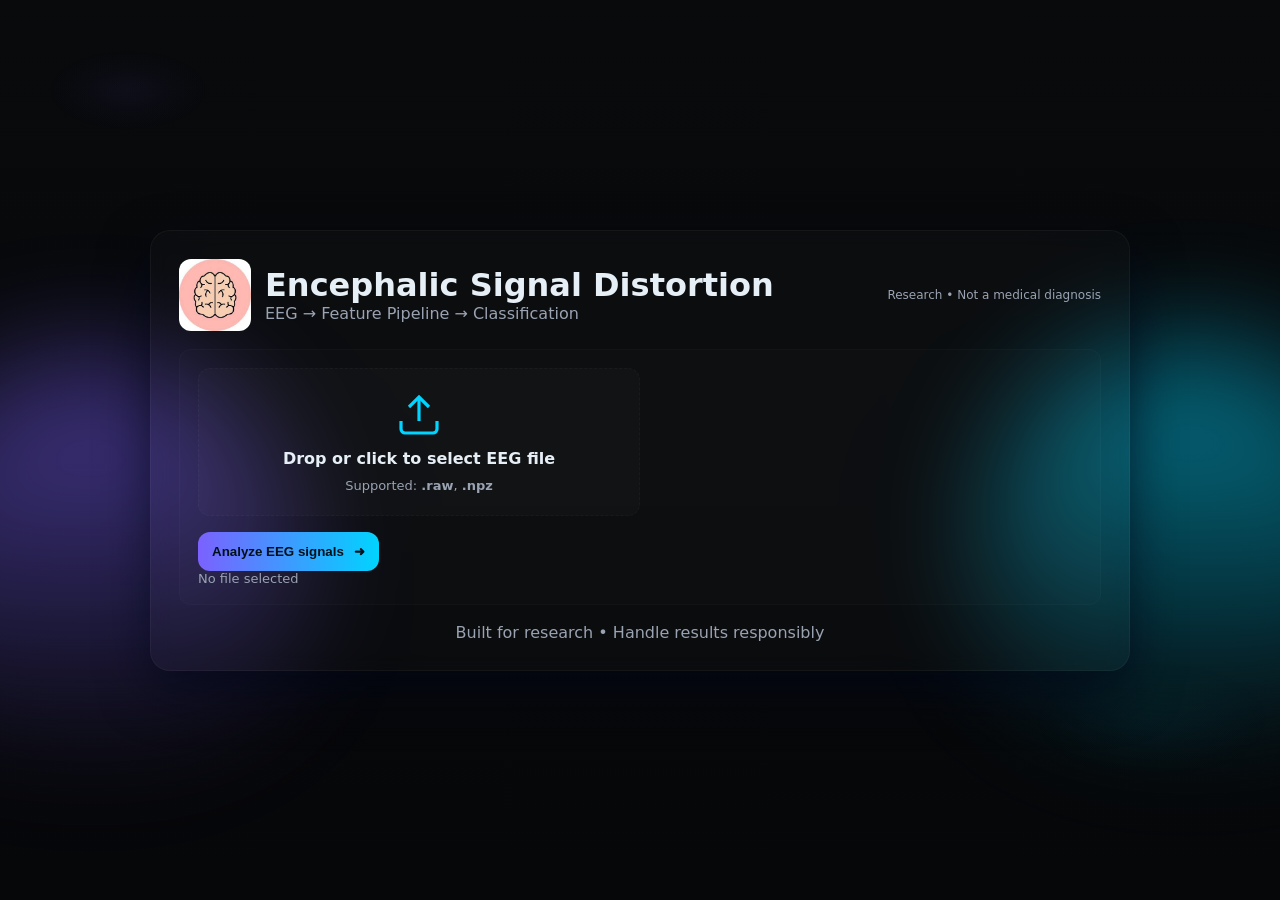
<file: Frontend/index.html>
<!doctype html>
<html lang="en">
<head>
  <meta charset="utf-8" />
  <meta name="viewport" content="width=device-width,initial-scale=1" />
  <title>Encephalic Signal Distortion Classifier</title>

  <link rel="icon" href="data:image/svg+xml,%3Csvg xmlns='http://www.w3.org/2000/svg' viewBox='0 0 64 64'%3E%3Ctext y='50%25' x='50%25' dominant-baseline='middle' text-anchor='middle' font-size='69'%3E%F0%9F%A7%A0%3C/text%3E%3C/svg%3E">
  <link rel="stylesheet" href="main.css" />
</head>

<body>
  <div class="bg-overlay"></div>
  <div class="glow-spot spot-left"></div>
  <div class="glow-spot spot-right"></div>

  <main class="frame">
    <header class="top">
      <div class="brand">
        <img src="assets/brain.png" alt="brain" class="logo" />
        <div class="brand-texts">
          <h1>Encephalic Signal Distortion</h1>
          <p class="muted">EEG → Feature Pipeline → Classification</p>
        </div>
      </div>
      <p class="tag">Research • Not a medical diagnosis</p>
    </header>

    <section class="panel upload-panel">

      <div class="upload-left">

        <!-- FINAL v9 UPLOAD AREA (bulletproof) -->
        <div class="upload-area" id="uploadArea">
          <svg class="upl-svg" viewBox="0 0 24 24" fill="none" stroke="currentColor" stroke-width="1.6">
            <path d="M21 15v4a2 2 0 0 1-2 2H5a2 2 0 0 1-2-2v-4" />
            <polyline points="17 8 12 3 7 8" />
            <line x1="12" y1="3" x2="12" y2="15" />
          </svg>
          <div class="upload-text">Drop or click to select EEG file</div>
          <div class="upload-hint">Supported: <strong>.raw</strong>, <strong>.npz</strong></div>
        </div>

        <!-- Hidden input OUTSIDE clickable box -->
        <input id="fileInput" type="file" accept=".raw,.npz" class="real-file-input" />

        <div class="controls">
          <button id="uploadBtn" class="btn primary">
            <span>Analyze EEG signals</span>
            <span class="arrow">➜</span>
          </button>
          <div id="uploadedFileName" class="file-name">No file selected</div>
        </div>

      </div>

      <div class="upload-right">
        <div id="spinner" class="spinner hidden">
          <div class="spinner-ring"></div>
          <div class="loading">Processing EEG — this may take a minute</div>
        </div>

        <div id="result" class="result hidden">
          <div class="result-head">
            <h2>Classification</h2>
            <div id="status-badge" class="status"></div>
          </div>

          <div class="result-grid">
            <div class="card pred">
              <div class="small">Diagnosis</div>
              <div id="label" class="big">—</div>
            </div>

            <div class="card conf">
              <div class="small">Confidence</div>
              <div class="bar-wrap">
                <div class="bar-bg"><div id="probFill" class="bar-fill"></div></div>
                <div class="pct"><span id="probPercent">0</span>%</div>
              </div>
            </div>
          </div>

          <div class="details">
            <h3>Analysis JSON</h3>
            <pre id="jsonOut" class="json"></pre>
          </div>

          <button class="btn ghost" onclick="resetForm()">← Analyze another</button>
        </div>
      </div>

    </section>

    <footer class="foot muted">Built for research • Handle results responsibly</footer>
  </main>

  <script src="main.js"></script>
  <script>
    window.onload = () => {
      // 1. KILL GRADIO WRAPPER (it causes the double click)
      const wrappers = document.querySelectorAll("gradio-app, .gradio-container, #root");
      wrappers.forEach(w => {
      w.style.pointerEvents = "none";});

  // 2. RE-ENABLE pointer events ONLY for your own UI
      document.body.style.pointerEvents = "auto";
    };
</script>

</body>
</html>
</file>
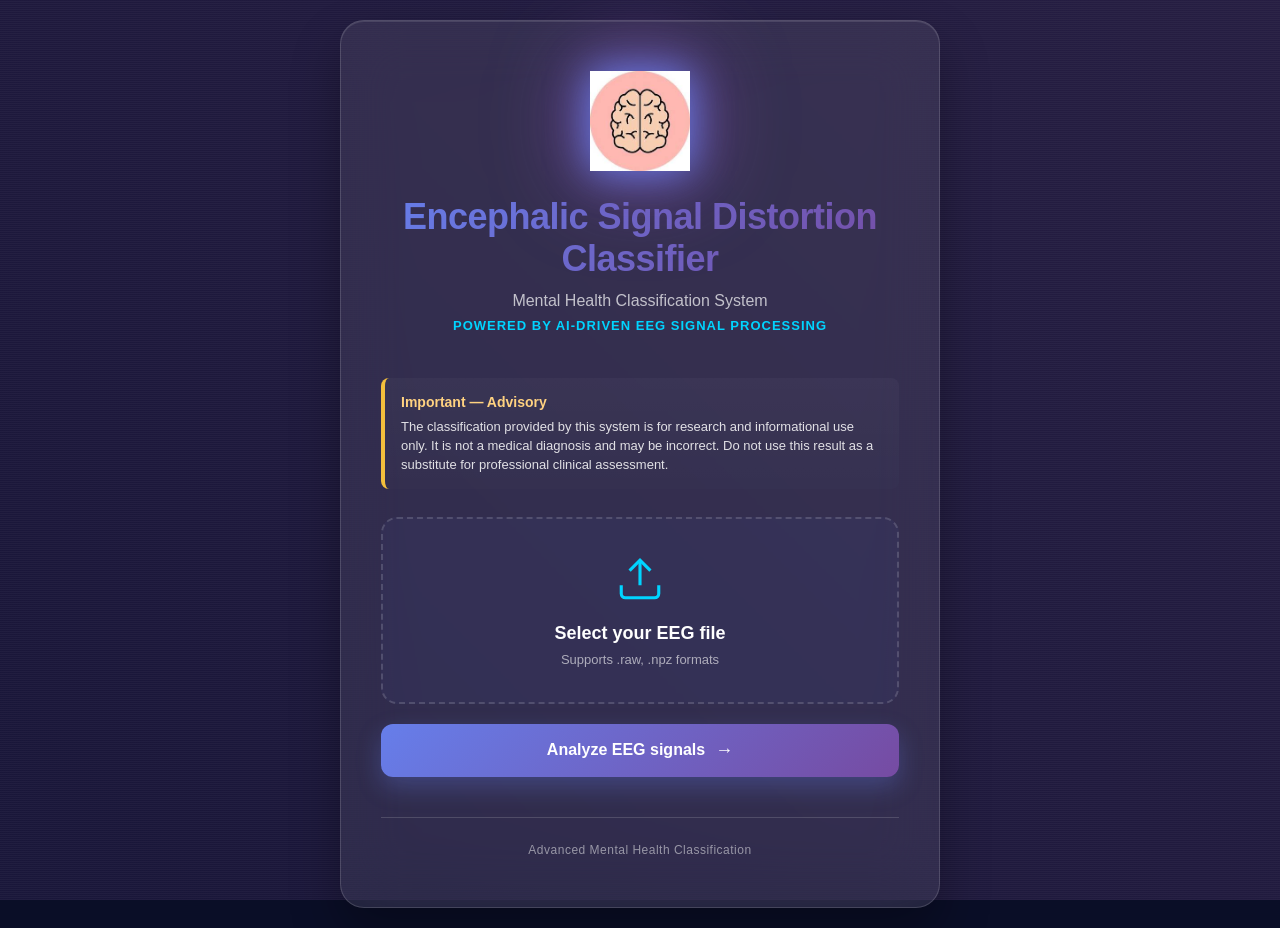
<file: Backend/public/index.html>
<!DOCTYPE html>
<html lang="en">
<head>
  <meta charset="UTF-8">
  <meta name="viewport" content="width=device-width, initial-scale=1.0">
  <title>MODMA EEG Analyzer - Mental Health Classification System</title>
  <!-- small brain emoji favicon as inline SVG data URL (fixed to brain emoji) -->
  <link rel="icon" href="data:image/svg+xml,%3Csvg xmlns='http://www.w3.org/2000/svg' viewBox='0 0 64 64'%3E%3Ctext y='50%25' x='50%25' dominant-baseline='middle' text-anchor='middle' font-size='69'%3E%F0%9F%A7%A0%3C/text%3E%3C/svg%3E">
  <link rel="stylesheet" href="main.css">
</head>

<body>
  <div class="background-animation"></div>
  
  <div class="container">
    <div class="header-section">
      <img src="assets/brain.png" class="logo-img" alt="Brain Icon" />
      <h1>Encephalic Signal Distortion Classifier</h1>
      <p class="subtitle">Mental Health Classification System</p>
      <p class="tagline">Powered by AI-Driven EEG Signal Processing</p>
    </div>

    <div class="disclaimer" role="note" aria-live="polite">
      <strong>Important — Advisory</strong>
      <p>The classification provided by this system is for research and informational use only. It is not a medical diagnosis and may be incorrect. Do not use this result as a substitute for professional clinical assessment.</p>
    </div>

    <div class="upload-section">
      <div class="upload-area">
        <svg class="upload-icon" viewBox="0 0 24 24" fill="none" stroke="currentColor" stroke-width="2">
          <path d="M21 15v4a2 2 0 0 1-2 2H5a2 2 0 0 1-2-2v-4"></path>
          <polyline points="17 8 12 3 7 8"></polyline>
          <line x1="12" y1="3" x2="12" y2="15"></line>
        </svg>
        <p class="upload-text">Select your EEG file</p>
        <p class="upload-hint">Supports .raw, .npz formats</p>
        <input id="fileInput" type="file" accept=".raw,.npz" class="file-input">
      </div>

      <button id="uploadBtn" class="btn-primary">
        <span class="btn-text">Analyze EEG signals</span>
        <span class="btn-icon">→</span>
      </button>
      <p id="uploadedFileName" style="margin-top:10px;font-size:0.9rem;color:#0af;opacity:0;transition:0.3s;"></p>

    </div>

    <div class="spinner hidden" id="spinner">
      <div class="spinner-ring"></div>
      <p class="loading-text">Processing EEG Signals...</p>
    </div>

    <div id="result" class="result-box hidden">
      <div class="result-header">
        <h2>Classification Result</h2>
        <span class="result-status" id="status-badge"></span>
      </div>
      
      <div class="result-main">
        <div class="prediction-card">
          <p class="label-title">Diagnosis</p>
          <div id="label" class="prediction-value"></div>
        </div>
        
        <div class="confidence-card">
          <p class="label-title">Confidence Level</p>
          <div class="confidence-bar-container">
            <div id="probFill" class="confidence-bar"></div>
          </div>
          <p class="confidence-text"><span id="probPercent">0</span>%</p>
        </div>
      </div>

      <div class="result-details">
        <h3>Analysis Details</h3>
        <pre id="jsonOut"></pre>
      </div>

      <button class="btn-secondary" onclick="resetForm()">← Analyze Another File</button>
    </div>

    <footer class="footer">
      <p>Advanced Mental Health Classification</p>
    </footer>
  </div>

  <script src="main.js"></script>
</body>
</html>
</file>
<file: Frontend/main.css>
/* matte + glow theme */

/* reset */
*{box-sizing:border-box;margin:0;padding:0}
:root{
  --bg:#07080b;
  --panel:#0f1216;
  --muted:#9aa3b2;
  --accent:#00d4ff;
  --accent-2:#7b61ff;
  --glass-border: rgba(255,255,255,0.04);
  font-family: Inter, system-ui, -apple-system;
}

/* base */
html,body{height:100%}
body{
  background:linear-gradient(180deg,#080a0c,#060709);
  color:#e6eef6;
  min-height:100vh;
  display:flex;
  align-items:center;
  justify-content:center;
  padding:28px;
}

/* glow layers */
.bg-overlay{
  position:fixed;inset:0;background:
  radial-gradient(800px 400px at 10% 10%, rgba(123,97,255,0.06), transparent 10%),
  radial-gradient(800px 400px at 90% 80%, rgba(0,212,255,0.04), transparent 15%);
  pointer-events:none;
}
.glow-spot{position:fixed;width:420px;height:420px;border-radius:50%;filter:blur(60px);opacity:0.55}
.spot-left{left:-120px;top:40%;background:linear-gradient(var(--accent-2), transparent)}
.spot-right{right:-120px;bottom:15%;background:linear-gradient(var(--accent), transparent)}

/* frame */
.frame{
  width:100%;max-width:980px;
  padding:28px;border-radius:20px;
  background:rgba(255,255,255,0.02);
  border:1px solid var(--glass-border);
  backdrop-filter:blur(10px);
  box-shadow:0 20px 50px rgba(2,6,23,0.65);
}

/* header */
.top{display:flex;justify-content:space-between;align-items:center;margin-bottom:18px}
.brand{display:flex;align-items:center;gap:14px}
.logo{width:72px;height:72px;border-radius:12px;object-fit:cover}
.muted{color:var(--muted)}
.tag{font-size:12px;color:var(--muted)}

/* upload panel */
.upload-panel{display:flex;gap:22px;background:rgba(255,255,255,0.01);border:1px solid rgba(255,255,255,0.02);padding:18px;border-radius:12px}
.upload-left{flex:1;display:flex;flex-direction:column;gap:16px}
.upload-right{width:420px;display:flex;flex-direction:column;gap:12px}

/* ========== FINAL BULLETPROOF UPLOAD AREA ========== */
.real-file-input{display:none;}

.upload-area{
  border-radius:12px;
  padding:22px;
  border:1px dashed rgba(255,255,255,0.03);
  background:rgba(255,255,255,0.02);
  display:flex;
  flex-direction:column;
  align-items:center;
  gap:10px;
  cursor:pointer;
  transition:.22s;
}
.upload-area:hover{
  transform:translateY(-6px);
  box-shadow:0 12px 30px rgba(3,8,22,0.6);
}

.upl-svg{width:48px;height:48px;color:var(--accent)}
.upload-text{font-size:16px;font-weight:600}
.upload-hint{font-size:13px;color:var(--muted)}
.file-name{font-size:13px;color:var(--muted)}

/* buttons */
.btn{border-radius:12px;padding:12px 14px;font-weight:700;cursor:pointer;display:flex;align-items:center;gap:10px;border:none}
.btn.primary{background:linear-gradient(90deg,var(--accent-2),var(--accent));color:#00111a}
.btn.ghost{background:transparent;border:1px solid rgba(255,255,255,0.05);color:var(--accent)}

/* spinner */
.spinner{display:flex;flex-direction:column;align-items:center;gap:10px;padding:18px;border-radius:12px;border:1px solid rgba(255,255,255,0.02);background:rgba(255,255,255,0.02)}
.spinner-ring{width:48px;height:48px;border-radius:50%;border:3px solid rgba(255,255,255,0.04);border-top-color:var(--accent);animation:spin 1s linear infinite}
@keyframes spin{to{transform:rotate(360deg)}}

/* result */
.result-head{display:flex;justify-content:space-between;align-items:center}
.status{padding:6px 12px;border-radius:99px;font-size:12px;font-weight:700}
.status.mdd{background:rgba(245,87,108,0.12);color:#ff8aa0}
.status.hc{background:rgba(80,200,120,0.08);color:#9ef4b1}

.result-grid{display:grid;grid-template-columns:1fr 1fr;gap:12px;margin-bottom:12px}
.card{padding:14px;border-radius:10px;border:1px solid rgba(255,255,255,0.02);background:rgba(255,255,255,0.01)}
.big{font-size:26px;font-weight:800;background:linear-gradient(90deg,var(--accent-2),var(--accent));background-clip:text;-webkit-background-clip:text;color:transparent}
.small{font-size:12px;color:var(--muted)}

.bar-wrap{display:flex;align-items:center;gap:10px}
.bar-bg{flex:1;height:10px;background:rgba(255,255,255,0.02);border-radius:999px;overflow:hidden}
.bar-fill{height:100%;width:0;background:linear-gradient(90deg,var(--accent-2),var(--accent));transition:width .9s}
.pct{width:48px;text-align:right;font-weight:800;color:var(--accent);font-size:15px}

.json{background:rgba(0,0,0,0.4);padding:12px;border-radius:8px;border:1px solid rgba(255,255,255,0.02);color:#a9f0e6;font-size:12px;max-height:240px;overflow:auto}

.foot{text-align:center;margin-top:18px;color:var(--muted)}

.hidden{display:none!important}
</file>
<file: Backend/public/main.css>
* {
  margin: 0;
  padding: 0;
  box-sizing: border-box;
}

:root {
  --primary-gradient: linear-gradient(135deg, #667eea 0%, #764ba2 100%);
  --secondary-gradient: linear-gradient(135deg, #f093fb 0%, #f5576c 100%);
  --accent-color: #00d4ff;
  --dark-bg: #0a0e27;
  --card-bg: rgba(255, 255, 255, 0.08);
  --border-color: rgba(255, 255, 255, 0.15);
}

body {
  margin: 0;
  padding: 20px;
  font-family: 'Segoe UI', 'Inter', -apple-system, BlinkMacSystemFont, sans-serif;
  background: var(--dark-bg);
  display: flex;
  justify-content: center;
  align-items: center;
  min-height: 100vh;
  color: #fff;
  position: relative;
  overflow-x: hidden;
}

/* Animated background */
.background-animation {
  position: fixed;
  top: 0;
  left: 0;
  width: 100%;
  height: 100%;
  background: linear-gradient(45deg, #667eea, #764ba2, #f093fb, #f5576c);
  background-size: 400% 400%;
  animation: gradientShift 15s ease infinite;
  opacity: 0.15;
  z-index: -2;
  pointer-events: none;
}

@keyframes gradientShift {
  0% { background-position: 0% 50%; }
  50% { background-position: 100% 50%; }
  100% { background-position: 0% 50%; }
}

/* Add noise effect overlay */
body::before {
  content: '';
  position: fixed;
  top: 0;
  left: 0;
  width: 100%;
  height: 100%;
  background-image: 
    repeating-linear-gradient(
      0deg,
      rgba(255, 255, 255, 0.03),
      rgba(255, 255, 255, 0.03) 1px,
      transparent 1px,
      transparent 2px
    );
  z-index: -1;
  pointer-events: none;
  animation: scanlines 8s linear infinite;
}

@keyframes scanlines {
  0% { transform: translateY(0); }
  100% { transform: translateY(10px); }
}

.container {
  width: 100%;
  max-width: 600px;
  padding: 50px 40px;
  border-radius: 24px;
  backdrop-filter: blur(30px);
  background: var(--card-bg);
  border: 1px solid var(--border-color);
  box-shadow: 
    0 25px 50px rgba(0, 0, 0, 0.3),
    inset 0 1px 0 rgba(255, 255, 255, 0.1);
  animation: containerFadeIn 0.8s ease;
  z-index: 10;
  position: relative;
}

@keyframes containerFadeIn {
  from {
    opacity: 0;
    transform: translateY(30px);
  }
  to {
    opacity: 1;
    transform: translateY(0);
  }
}

/* Header Section */
.header-section {
  text-align: center;
  margin-bottom: 45px;
  animation: headerSlideIn 0.8s ease 0.1s both;
}

@keyframes headerSlideIn {
  from {
    opacity: 0;
    transform: translateY(20px);
  }
  to {
    opacity: 1;
    transform: translateY(0);
  }
}

.logo-img {
  width: 100px;
  display: block;
  margin: 0 auto 25px;
  filter: drop-shadow(0px 0px 20px #667eea) drop-shadow(0px 0px 40px #764ba2);
  animation: logoFloat 3s ease-in-out infinite;
}

@keyframes logoFloat {
  0%, 100% { transform: translateY(0px); }
  50% { transform: translateY(-15px); }
}

h1 {
  font-size: 36px;
  font-weight: 700;
  margin-bottom: 12px;
  background: var(--primary-gradient);
  -webkit-background-clip: text;
  -webkit-text-fill-color: transparent;
  background-clip: text;
  letter-spacing: -0.5px;
}

.subtitle {
  font-size: 16px;
  color: rgba(255, 255, 255, 0.7);
  margin-bottom: 8px;
  font-weight: 500;
}

.tagline {
  font-size: 13px;
  color: var(--accent-color);
  font-weight: 600;
  letter-spacing: 1px;
  text-transform: uppercase;
}

/* Upload Section */
.upload-section {
  margin-bottom: 35px;
  animation: uploadSectionFadeIn 0.8s ease 0.2s both;
}

@keyframes uploadSectionFadeIn {
  from {
    opacity: 0;
    transform: translateY(20px);
  }
  to {
    opacity: 1;
    transform: translateY(0);
  }
}

.upload-area {
  border: 2px dashed var(--border-color);
  border-radius: 16px;
  padding: 35px;
  text-align: center;
  transition: all 0.3s cubic-bezier(0.4, 0, 0.2, 1);
  position: relative;
  overflow: hidden;
  cursor: pointer;
  background: rgba(102, 126, 234, 0.05);
}

.upload-area::before {
  content: '';
  position: absolute;
  top: 0;
  left: -100%;
  width: 100%;
  height: 100%;
  background: linear-gradient(90deg, transparent, rgba(255, 255, 255, 0.1), transparent);
  transition: left 0.5s ease;
}

.upload-area:hover::before {
  left: 100%;
}

.upload-area:hover {
  border-color: var(--accent-color);
  background: rgba(102, 126, 234, 0.1);
  transform: translateY(-5px);
  box-shadow: 0 15px 40px rgba(102, 126, 234, 0.2);
}

.upload-icon {
  width: 50px;
  height: 50px;
  margin: 0 auto 15px;
  color: var(--accent-color);
  stroke-width: 1.5;
  animation: iconBounce 2s ease-in-out infinite;
}

@keyframes iconBounce {
  0%, 100% { transform: translateY(0); }
  50% { transform: translateY(-10px); }
}

.upload-text {
  font-size: 18px;
  font-weight: 600;
  margin-bottom: 8px;
  color: #fff;
}

.upload-hint {
  font-size: 13px;
  color: rgba(255, 255, 255, 0.6);
}

.file-input {
  opacity: 0;
  position: absolute;
  width: 0;
  height: 0;
}

/* Buttons */
.btn-primary,
.btn-secondary {
  width: 100%;
  padding: 16px;
  margin-top: 20px;
  font-size: 16px;
  font-weight: 600;
  border: none;
  border-radius: 12px;
  cursor: pointer;
  transition: all 0.3s cubic-bezier(0.4, 0, 0.2, 1);
  display: flex;
  align-items: center;
  justify-content: center;
  gap: 10px;
  position: relative;
  overflow: hidden;
}

.btn-primary {
  background: var(--primary-gradient);
  color: white;
  box-shadow: 0 10px 25px rgba(102, 126, 234, 0.3);
}

.btn-primary::before {
  content: '';
  position: absolute;
  top: 0;
  left: -100%;
  width: 100%;
  height: 100%;
  background: linear-gradient(90deg, transparent, rgba(255, 255, 255, 0.2), transparent);
  transition: left 0.6s ease;
}

.btn-primary:hover {
  transform: translateY(-3px);
  box-shadow: 0 15px 40px rgba(102, 126, 234, 0.4);
}

.btn-primary:hover::before {
  left: 100%;
}

.btn-primary:active {
  transform: translateY(-1px);
}

.btn-icon {
  font-size: 18px;
  transition: transform 0.3s ease;
}

.btn-primary:hover .btn-icon {
  transform: translateX(5px);
}

.btn-secondary {
  background: rgba(102, 126, 234, 0.2);
  color: var(--accent-color);
  border: 1px solid var(--accent-color);
  margin-top: 15px;
}

.btn-secondary:hover {
  background: rgba(102, 126, 234, 0.3);
  box-shadow: 0 10px 30px rgba(102, 126, 234, 0.2);
  transform: translateY(-2px);
}

/* Spinner */
.spinner {
  display: flex;
  flex-direction: column;
  align-items: center;
  justify-content: center;
  gap: 20px;
  margin: 40px 0;
}

.spinner-ring {
  width: 50px;
  height: 50px;
  border: 3px solid rgba(255, 255, 255, 0.1);
  border-top: 3px solid var(--accent-color);
  border-right: 3px solid var(--primary-gradient);
  border-radius: 50%;
  animation: spin 1s linear infinite;
  position: relative;
}

.spinner-ring::before {
  content: '';
  position: absolute;
  top: 50%;
  left: 50%;
  transform: translate(-50%, -50%);
  width: 30px;
  height: 30px;
  border: 2px solid rgba(255, 255, 255, 0.05);
  border-top: 2px solid var(--accent-color);
  border-radius: 50%;
  animation: spin 2s linear reverse infinite;
}

@keyframes spin {
  100% { transform: rotate(360deg); }
}

.loading-text {
  font-size: 14px;
  color: rgba(255, 255, 255, 0.8);
  font-weight: 500;
  letter-spacing: 0.5px;
  animation: pulse 2s ease-in-out infinite;
}

@keyframes pulse {
  0%, 100% { opacity: 0.7; }
  50% { opacity: 1; }
}

.hidden {
  display: none !important;
}

/* Result Box */
.result-box {
  margin-top: 30px;
  padding: 0;
  animation: resultFadeIn 0.6s ease;
}

@keyframes resultFadeIn {
  from {
    opacity: 0;
    transform: scale(0.95);
  }
  to {
    opacity: 1;
    transform: scale(1);
  }
}

.result-header {
  display: flex;
  justify-content: space-between;
  align-items: center;
  margin-bottom: 30px;
  padding-bottom: 20px;
  border-bottom: 1px solid var(--border-color);
}

.result-header h2 {
  font-size: 24px;
  font-weight: 700;
  margin: 0;
}

.result-status {
  padding: 8px 16px;
  border-radius: 20px;
  font-size: 12px;
  font-weight: 600;
  text-transform: uppercase;
  letter-spacing: 1px;
}

.result-status.mdd {
  background: rgba(245, 87, 108, 0.2);
  color: #ff7f8f;
}

.result-status.hc {
  background: rgba(80, 200, 120, 0.2);
  color: #90ee90;
}

.result-main {
  display: grid;
  grid-template-columns: 1fr 1fr;
  gap: 20px;
  margin-bottom: 30px;
}

.prediction-card,
.confidence-card {
  background: var(--card-bg);
  border: 1px solid var(--border-color);
  border-radius: 16px;
  padding: 25px;
  backdrop-filter: blur(10px);
  transition: all 0.3s ease;
}

.prediction-card:hover,
.confidence-card:hover {
  border-color: var(--accent-color);
  transform: translateY(-5px);
  box-shadow: 0 10px 30px rgba(0, 212, 255, 0.1);
}

.label-title {
  font-size: 12px;
  font-weight: 600;
  color: rgba(255, 255, 255, 0.6);
  text-transform: uppercase;
  letter-spacing: 1px;
  margin-bottom: 15px;
}

.prediction-value {
  font-size: 28px;
  font-weight: 700;
  background: var(--primary-gradient);
  -webkit-background-clip: text;
  -webkit-text-fill-color: transparent;
  background-clip: text;
}

.confidence-bar-container {
  width: 100%;
  height: 8px;
  background: rgba(0, 212, 255, 0.1);
  border-radius: 10px;
  overflow: hidden;
  margin-bottom: 15px;
  border: 1px solid var(--border-color);
}

.confidence-bar {
  height: 100%;
  width: 0%;
  background: var(--primary-gradient);
  border-radius: 10px;
  transition: width 0.8s cubic-bezier(0.4, 0, 0.2, 1);
  box-shadow: 0 0 20px rgba(102, 126, 234, 0.5);
}

.confidence-text {
  font-size: 16px;
  font-weight: 700;
  color: var(--accent-color);
  margin: 0;
}

.result-details {
  background: var(--card-bg);
  border: 1px solid var(--border-color);
  border-radius: 16px;
  padding: 25px;
  margin-bottom: 25px;
  backdrop-filter: blur(10px);
}

.result-details h3 {
  font-size: 16px;
  font-weight: 700;
  margin-bottom: 15px;
  margin-top: 0;
  color: var(--accent-color);
}

#jsonOut {
  font-size: 12px;
  background: rgba(0, 0, 0, 0.4);
  padding: 15px;
  border-radius: 10px;
  overflow-x: auto;
  color: #90ee90;
  border: 1px solid var(--border-color);
  line-height: 1.5;
  max-height: 300px;
  overflow-y: auto;
  margin: 0;
}

#jsonOut::-webkit-scrollbar {
  width: 6px;
}

#jsonOut::-webkit-scrollbar-track {
  background: rgba(0, 212, 255, 0.05);
  border-radius: 10px;
}

#jsonOut::-webkit-scrollbar-thumb {
  background: var(--accent-color);
  border-radius: 10px;
}

/* Disclaimer */
.disclaimer {
  background: linear-gradient(180deg, rgba(255,255,255,0.03), rgba(255,255,255,0.01));
  border-left: 4px solid rgba(255, 200, 60, 0.95);
  padding: 14px 16px;
  margin: 16px 0 28px;
  border-radius: 8px;
  color: rgba(255,255,255,0.95);
  font-size: 13px;
  line-height: 1.45;
}
.disclaimer strong {
  display: block;
  margin-bottom: 6px;
  color: #ffd280;
  font-size: 14px;
}
.disclaimer p {
  margin: 0;
  color: rgba(255,255,255,0.85);
}

/* Footer */
.footer {
  text-align: center;
  margin-top: 40px;
  padding-top: 25px;
  border-top: 1px solid var(--border-color);
  font-size: 12px;
  color: rgba(255, 255, 255, 0.5);
}

.footer p {
  margin: 0;
  letter-spacing: 0.5px;
}

/* Responsive */
@media (max-width: 600px) {
  .container {
    padding: 30px 20px;
  }

  h1 {
    font-size: 28px;
  }

  .result-main {
    grid-template-columns: 1fr;
  }

  .logo-img {
    width: 80px;
  }
}
</file>
